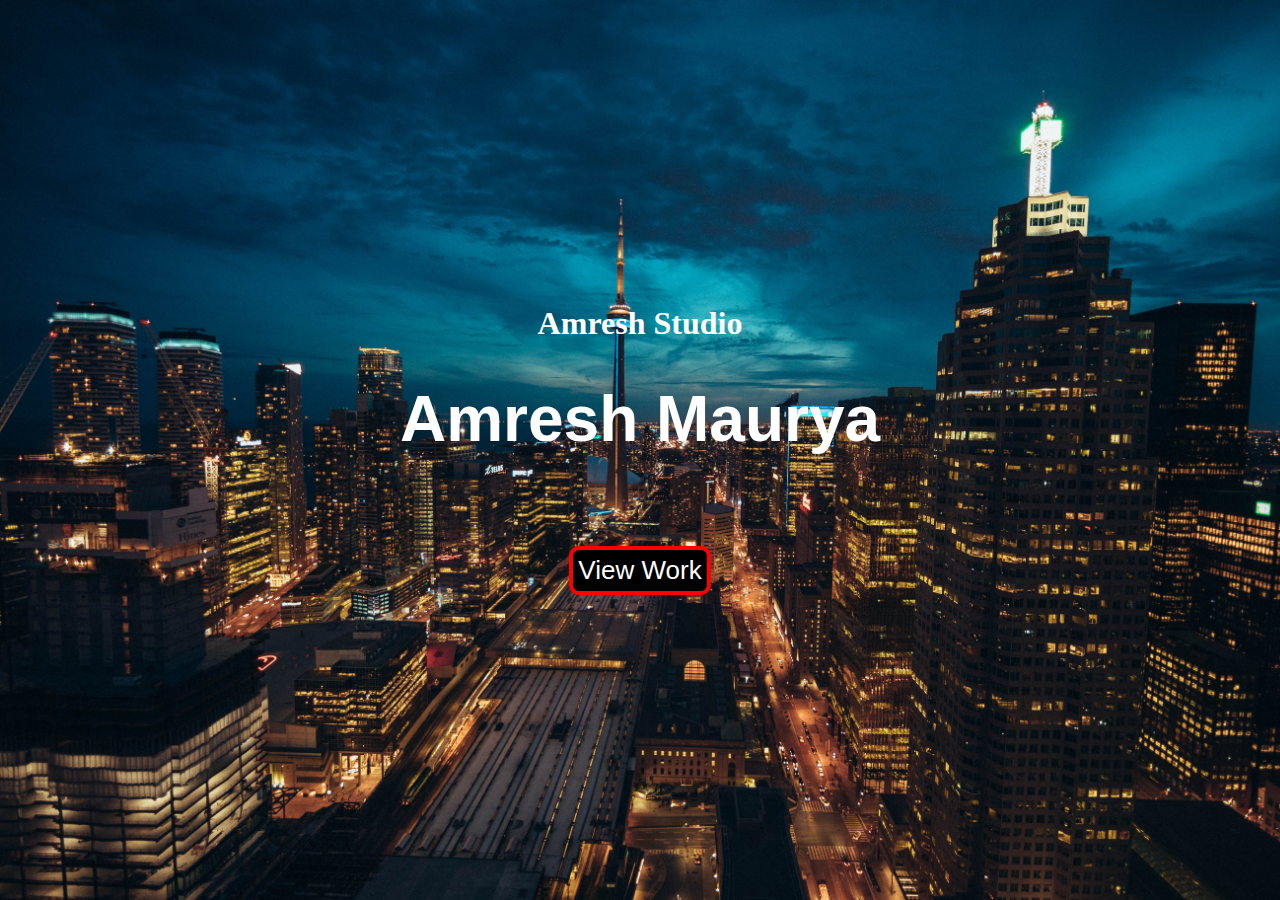
<file: index.html>
<!DOCTYPE html>
<html lang="en">

<head>
    <meta charset="UTF-8">
    <meta http-equiv="X-UA-Compatible" content="IE=edge">
    <meta name="viewport" content="width=device-width, initial-scale=1.0">
    <link rel="stylesheet" href="./starter.css">
    <title>amresh9</title>
</head>

<body>
    <div class="img-container">
        <div class="text-container">
            <h1 id="title">Amresh Studio</h1>
            <h1 id="name">Amresh Maurya</h1>
            <a id="work-link" href="./webpage.html">View Work</a>


        </div>
    </div>
</body>

</html>
</file>
<file: starter.css>
* {
    padding: 0;
    margin: 0
}

.img-container {
    background-image: url(./a29.jpg);
    background-size: cover;
    background-repeat: no-repeat;
    position: relative;
    width: 100vw;
    height: 100vh;
    align-items: center;
    align-content: center
}

#title {
    font-size: 2em;
    color: #fff;
    margin-bottom: 20px
}

#title:hover {
    color: #ff69b4
}

#name {
    font-size: 4em;
    font-family: 'Gill Sans', 'Gill Sans MT', Calibri, 'Trebuchet MS', sans-serif;
    color: #fff;
    margin-top: 20px
}

#name:hover {
    color: #fbff00
}

#work-link {
    font-size: 26px;
    font-family: 'Gill Sans', 'Gill Sans MT', Calibri, 'Trebuchet MS', sans-serif;
    width: fit-content;
    text-decoration: none;
    background-color: #000;
    color: #fff;
    border: 4px solid red;
    border-radius: 10px;
    padding: 5px;
    margin-top: 90px
}

.text-container {
    display: flex;
    flex-direction: column;
    text-align: center;
    align-content: center;
    align-items: center;
    padding: 20px
}

#work-link:hover {
    background-color: #2e1402;
    border: 3px solid #ff0
}
</file>
